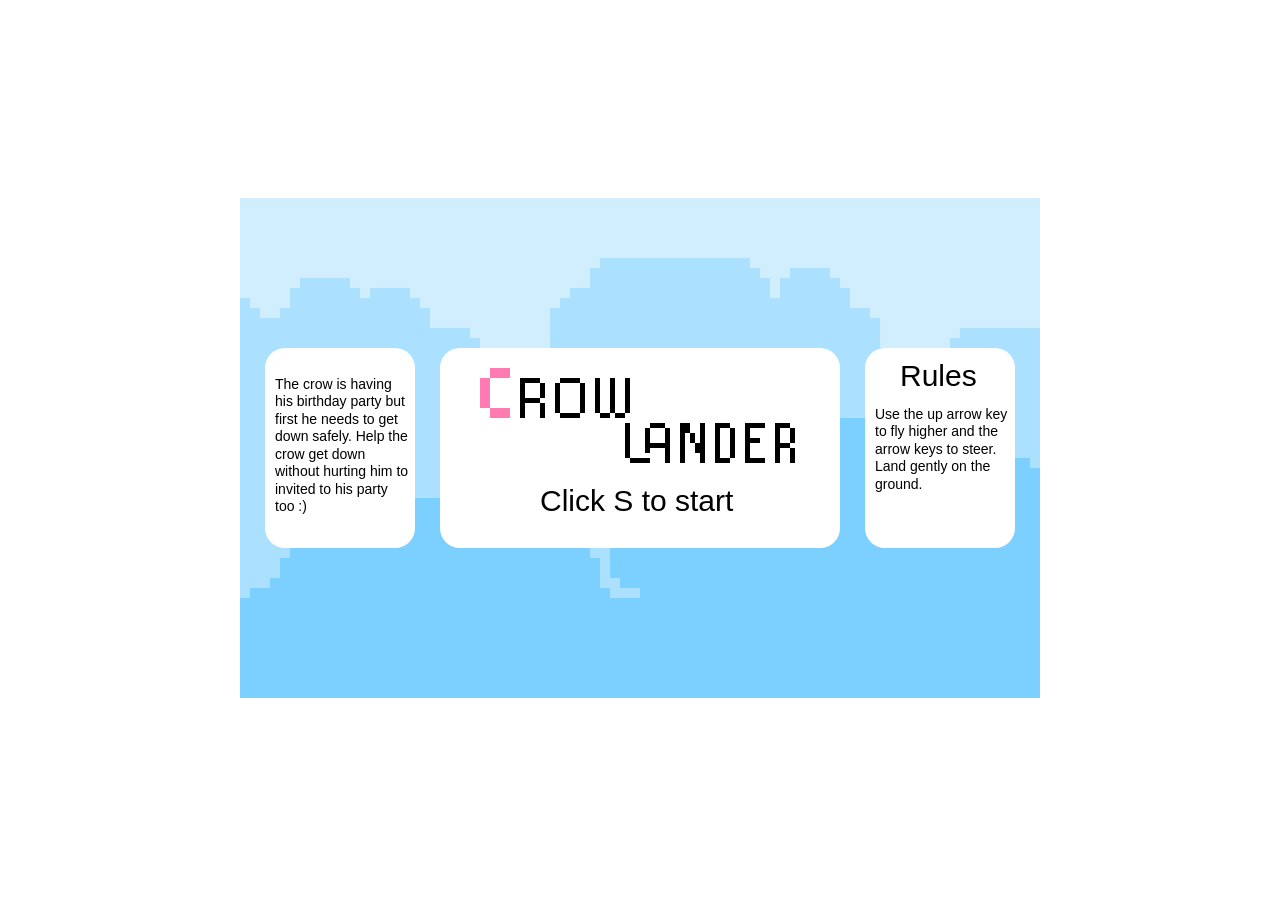
<file: index.html>
<!DOCTYPE html>
<html lang="en">
  <head>
    <meta charset="UTF-8" />
    <meta name="viewport" content="width=device-width, initial-scale=1.0" />
    <title>CrowLander</title>
    <link rel="stylesheet" href="style.css" />
    <script src="p5.min.js"></script>
    <script src="crowlander.js"></script>
  </head>
  <body></body>
</html>
</file>
<file: style.css>
/* This code is taken by the courtesy of this website which Garrett recommended: https://github.com/processing/p5.js/wiki/Positioning-your-canvas */
html,
body {
  height: 100%;
}

body {
  margin: 0;
  display: flex;

  /* This centers our sketch horizontally. */
  justify-content: center;

  /* This centers our sketch vertically. */
  align-items: center;
}
</file>
